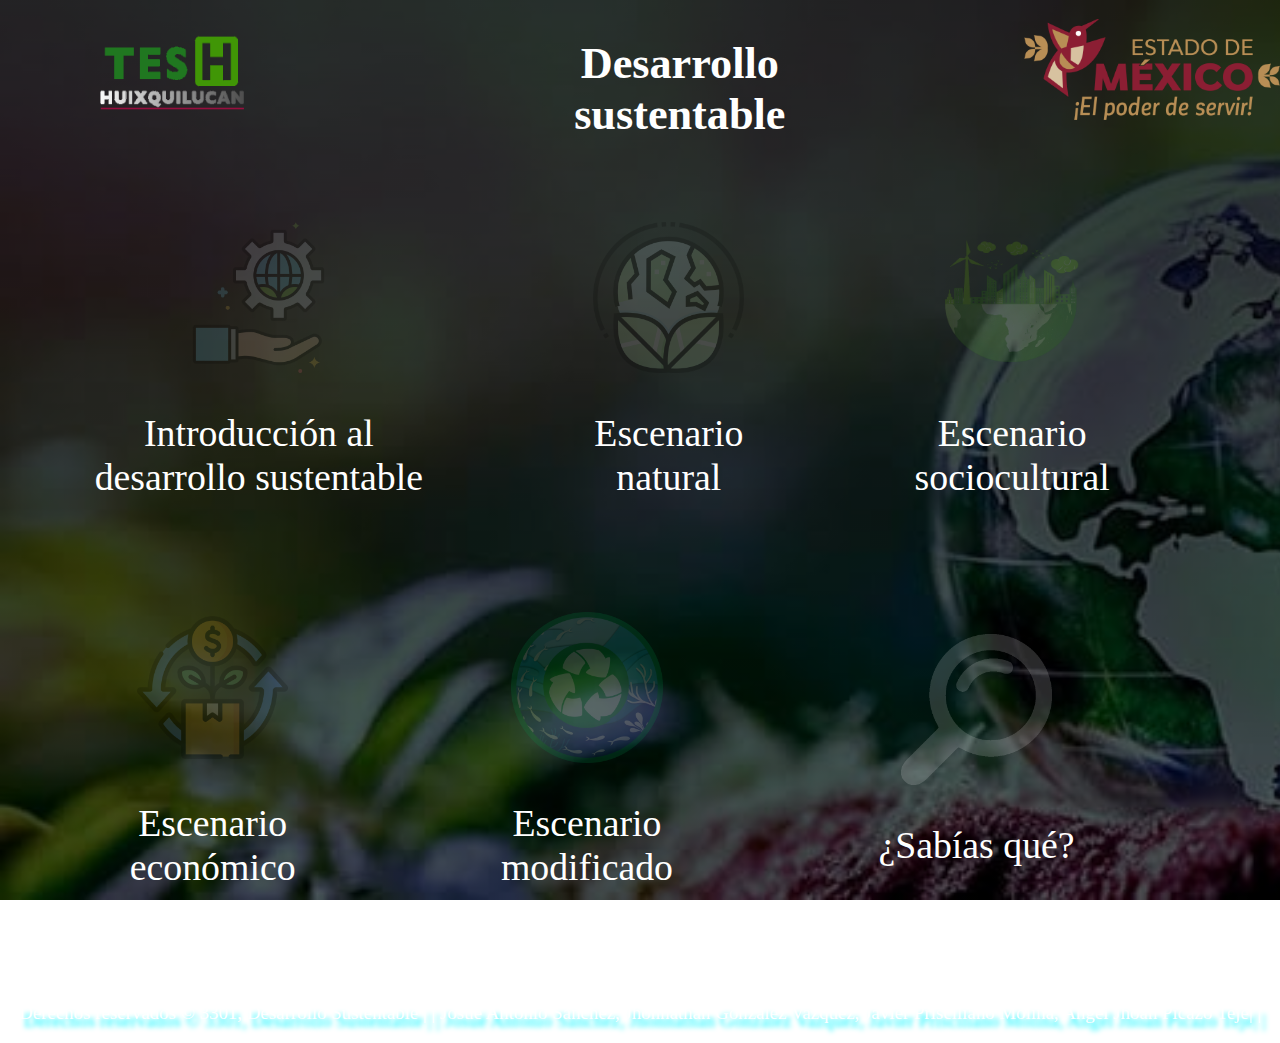
<file: index.html>
<!DOCTYPE html>
<html lang="en">
<head>
	<meta charset="UTF-8">
	<link rel="stylesheet" href="styles.css">
	<meta name="viewport" content="width=device-width, initial-scale=1.0">
	<title>Desarrollo sustentable</title>
	<link rel="icon" href="iconpes.png" >
</head>
<body>
	<header>
		<img src="TESH-LOGO.png" alt="" class="tlogo">
		<h3 class="titulo">Desarrollo sustentable</h3>
		<img src="edomex_logo.png" alt="" class="tlogo2">
		
	</header>


	


	<div class="contgrande">
		<div class="contprinc">
			<div class="cajas">
				<a href="PagCal.html"><div class="img">
					<img src="IDS.png" alt="" class="img">
				</div>
			</a>
				<p class="escenarios">Introducción al <br>desarrollo sustentable</p>
			</div>
			<div class="cajas">
				<a href="PagCal.html"><div class="img">
					<img src="EN.png" alt="" class="img">
				</div>
			</a>
				<p class="escenarios">Escenario<br>natural</p>
			</div>
			<div class="cajas">
				<a href="PagCal.html"><div class="img">
					<img src="ESC.png" alt="" class="img">
				</div>
			</a>
				<p class="escenarios">Escenario<br>sociocultural</p>
			</div>
		</div>


		<div class="contprinc">
			<div class="cajas">
				<a href="PagCal.html"><div class="img">
					<img src="EC.png" alt="" class="img">
				</div>
			</a>
				<p class="escenarios">Escenario<br>económico</p>
			</div>
			<div class="cajas">
				<a href="#emergente">
					<div class="img">
						<img src="ESF.png" alt="" class="img">
					</div>

				</a>
				<p class="escenarios">Escenario<br>modificado</p>
				<div id="emergente" class="modal">
					<div class="mod_content">
						<div class="close-btn">
							<a href="" class="modal_close">&times;</a>
						</div>
						<h2 class="temer">Usuarios</h2>
						<div class="botonesdir">
							<a href="https://www.appsheet.com/start/ad2097d6-8e42-408d-a425-c8c3bfe71334" class="btndir">Docente</a>
							<a href="https://www.appsheet.com/start/52cbe9e9-1683-4c27-ad28-f860fb7bc2f0" class="btndir">Alumnos</a>
						</div>

							
							
						</ul>
					</div>
				</div>
			</div>
			<div class="cajas">
				<a href="objetivo.html">
					<div class="img2">
						<img src="lupa.png" alt="" class="img2">
					</div>
				</a>
				<p class="escenarios">¿Sabías qué?</p>
			</div>
		</div>	
	</div>

	<footer>
		<p class="dere">Derechos reservados &copy 3301, Desarrollo Sustentable | | Josué Antonio Sánchez, Jhonnathan González Vazquez, Javier Prisciliano Molina, Angel Jhoan Picazo Teje| |</p>
	</footer>


</body>
</html>
</file>
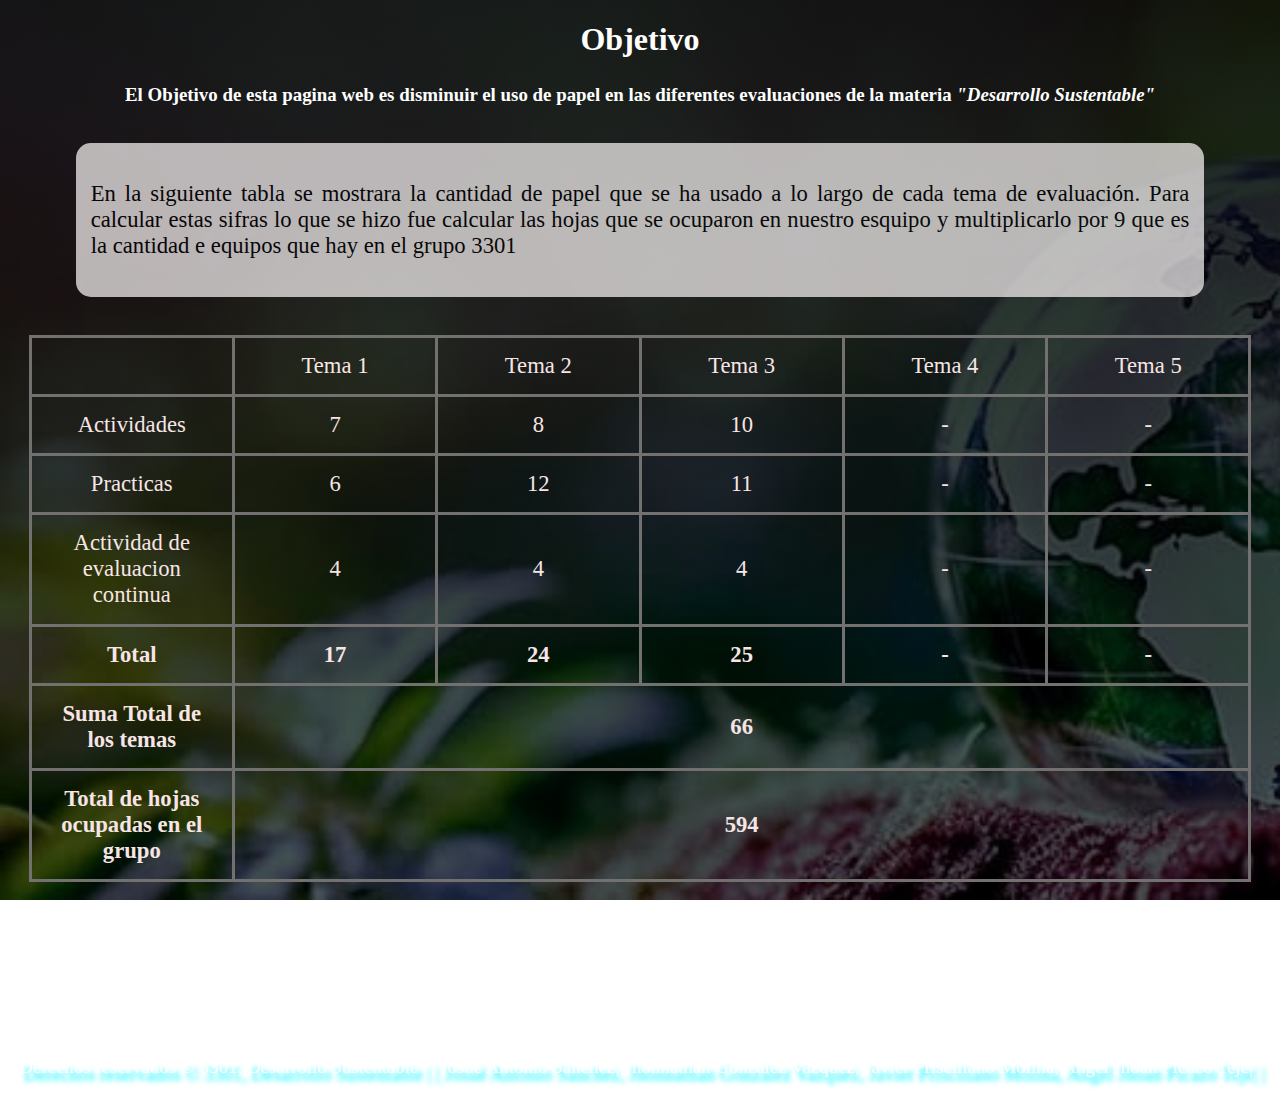
<file: objetivo.html>
<!DOCTYPE html>

<html lang="en">
	<head>
		<meta charset="utf-8">
		<meta name="viewport" content="width=device-width, initial-scale=1">
		<link rel="stylesheet" href="PGstyles.css">
		<title>Objetivo</title>
	</head>

	<body>
		<h1 class="titulo">Objetivo</h1>
		<h4 class="in1">El Objetivo de esta pagina web es disminuir el uso de papel en las diferentes evaluaciones de la materia <i>"Desarrollo Sustentable"</i></h4>
		<div class="cont1">
			<p class="in2">En la siguiente tabla se mostrara la cantidad de papel que se ha usado a lo largo de cada tema de evaluación. Para calcular estas sifras lo que se hizo fue calcular las hojas que se ocuparon en nuestro esquipo y multiplicarlo por 9 que es la cantidad e equipos que hay en el grupo 3301</p>
		</div>
		<center><table class="defaul" border="1">
			<tr>
				<td></td>
				<td>Tema 1</td>
				<td>Tema 2</td>
				<td>Tema 3</td>
				<td>Tema 4</td>
				<td>Tema 5</td>
			</tr>
			<tr>
				<td>Actividades</td>
				<td>7</td>
				<td>8</td>
				<td>10</td>
				<td>-</td>
				<td>-</td>
			</tr>
			<tr>
				<td>Practicas</td>
				<td>6</td>
				<td>12</td>
				<td>11</td>
				<td>-</td>
				<td>-</td>
			</tr>
			<tr>
				<td>Actividad de evaluacion continua</td>
				<td>4</td>
				<td>4</td>
				<td>4</td>
				<td>-</td>
				<td>-</td>
			</tr>
			<tr>
				<td><strong>Total</strong></td>
				<td><strong>17</strong></td>
				<td><strong>24</strong></td>
				<td><strong>25</strong></td>
				<td><strong>-</strong></td>
				<td><strong>-</strong></td>
			</tr>
			<tr>
				<td ><strong>Suma Total de los temas</strong></td>
				<td colspan="5"><strong>66</strong></td>
				
			</tr>
			<tr>
				<td><strong>Total de hojas ocupadas en el grupo</strong></td>
				<td colspan="5"><strong>594</strong></td>
			</tr>
			
		</table></center>
		<p></p>
		<a href="index.html"><img src="flecha-atras.png" class="reg"></a>
		<footer>
			<p class="dere">Derechos reservados &copy 3301, Desarrollo Sustentable | | Josué Antonio Sánchez, Jhonnathan González Vazquez, Javier Prisciliano Molina, Angel Jhoan Picazo Teje| |</p>
		</footer>

	</body>
</html>
</file>
<file: styles.css>
@MEDIA(max-width: 767px){
	body{
		background-image: linear-gradient( rgb(0 0 0 /.80),rgb(0 0 0/.70)) ,url(fondocel.jpg);
		background-repeat: no-repeat;
		background-size: cover;
		background-attachment: fixed;
		margin: 0;

	}



	header{
		display: flex;
		text-align: center;
		font-size: 1cm;
		color: white;


	}
	.titulo{
		margin: .4cm;
	}
	/*Para simbolito*/
.tlogo{
	margin-top: .5cm;
	
	width: 20%;
	height: 20%;

	
}
.tlogo2{
	
	margin-top: 1.1cm;
	margin-right: .1cm;
	width: 20%;
	height: 10%;
}



	.lupa{
		width: 8%;
	}
	

	

	/*Para el cuerpo*/
	.contgrande{
	margin-top: 1cm;
	text-align: center;
}


	.contprinc{
		display: block;
		justify-content:space-evenly ;
		margin-bottom: 2cm;
	}


	.cajas{
		
	    
	    display: flex;
	    flex-direction: column;
	    align-items: center;
	    justify-content: center;
	    color: white;    
	    transition: transform 0.3s ease, background-color 0.3s ease;
	}

	.img{
		
		width: 4cm;
		height: 4cm;
		align-items: center;
	}

	.escenarios{
		color: white;
		font-size: 1cm;
	}

	.img{
		opacity: 1;
		cursor: pointer;
		transition: all ease .4s;
		filter: drop-shadow(2px 2px 20px #0c969c);

	}
	.img2{
		width: 4cm;
		height: 4cm;
		align-items: center;
		opacity: 1;
		cursor: pointer;
		transition: all ease .4s;
		filter: drop-shadow(2px 2px 20px blanchedalmond);
	}

	footer{
		text-align: center;
		color: white;
		filter: drop-shadow(2px 2px 20px #0c969c);
		font-size: .5cm;
	}

	.modal{
		visibility: hidden;
		opacity: 0;
		position: absolute;
		top: 0;
		left: 0;
		right: 0;
		bottom: 0;
		display: flex;
		align-items: center;
		justify-content: center;
		background: rgba(77, 77, 77, .7);
		transition: all ease .4s;
	}

	.mod_content{
		background: black;
		padding: 30px;
		position: relative;
		width: 250px;
		height: auto;
		border-radius: 40px;
		box-shadow: 0px 0px 10px #0c969c;


	}

	.mod_content .titover{
		margin-top: 10px;
		
	}

	.mod_content .liover{
		font-size: .7cm;
	}
	.mod_content  li{
		font-size: .5cm;
	}

	.close-btn{
		position: absolute;
		top: 10px;
		right: 30px;
		width: 30px;
		height: 30px;
		border-radius: 5px;
		
		display: flex;
		justify-content: center;
		align-items: center;


	}
	.close-btn a{
		text-decoration: none;
		color: white;
		font-weight: 800;
		font-size: 50px;

	}
	

	.modal:target{
		visibility: visible;
		opacity: 1;

	}

	/*Botones dentro del modal*/
	.botonesdir{
		display: flex;
	    flex-direction: column; 
	    align-items: center; 
	    margin: 0; 

	}
	.btndir{
		border: solid 3px white;
		text-decoration: none;
		background: #207720;
		font-size: 1cm;
		
		
		margin-bottom: 1.3cm	;
		color: white;
		border-radius: 10px;
		padding: .3cm;
		transition: all ease .4s;
	}

	.btndir:hover{
		background: #409606;
		color: white;
		scale: 1.1;
	}

	.temer{
		color: white;
		font-size: 1.5cm;
	}

	


}



@MEDIA(min-width: 768px){
	body{
	background-image: linear-gradient( rgb(0 0 0 /.75),rgb(0 0 0/.55)) ,url(fondo2.jpg);
	background-size: cover;
	background-repeat: no-repeat;
	background-attachment: fixed;
	margin: 0;
}


header{
	display: flex;
	
	text-align: center;
	font-size: 1cm;
	color: white;
}

.tlogo{
	margin-top: -1cm;
	margin-left: 2cm;
	width: 15%;

	
}
.tlogo2{
	margin-left: 4.2cm;
	margin-top: .5cm;
	width: 20%;
	height: 10%;
}

.titulo{
	margin-left: 6cm;
	margin-top: 1cm;
}

/*Para simbolito*/



.lupa{
	width: 8%;
}
.obj{
	text-decoration: none;
	color: white;
	
	margin-left: 15cm;
	margin-top: 1.2cm;
	margin-bottom: .4cm;
	width: 20%;
	transition: all ease .4s;

}

.obj:hover{
	transform: scale(1.1);
	color: ghostwhite;
	text-shadow: 5px 8px 5px #00F4FF;
}


/*cuerpo*/
.contgrande{
	margin-top: 1cm;
	text-align: center;
	margin-left: -2cm;

}


.contprinc{
	display: flex;
	justify-content:space-evenly ;
	margin-bottom: 2cm;
}


.cajas{
	
    
    display: flex;
    flex-direction: column;
    align-items: center;
    justify-content: center;
    color: white;    
    transition: transform 0.3s ease, background-color 0.3s ease;
}

.img,.img2{
	
	width: 4cm;
	height: 4cm;
	align-items: center;
}
.escenarios{
	color: white;
	font-size: 1cm;
}

.img, .img2{
	opacity: .4;
	cursor: pointer;
	transition: all ease .4s;

}
.img:hover{
	opacity: 1;
	transform: scale(1.1);
	filter: drop-shadow(2px 2px 20px #0c969c);
}

.img2:hover{
	opacity: 1;
	transform: scale(1.1);
	filter: drop-shadow(10px 10px 20px blanchedalmond);
}




/*Para derechos*/
	footer{
		text-align: center;
		color: white;
		text-shadow: 5px 8px 5px #00F4FF;
		font-size: .5cm;
	}


	/*Emergente*/
	.modal{
		visibility: hidden;
		opacity: 0;
		position: absolute;
		top: 0;
		left: 0;
		right: 0;
		bottom: 0;
		display: flex;
		align-items: center;
		justify-content: center;
		background: rgba(77, 77, 77, .7);
		transition: all ease .4s;
	}

	.mod_content{
		background: black;
		padding: 100px;
		position: relative;
		width: 600px;
		height: auto;
		border-radius: 40px;
		box-shadow: 0px 0px 10px #0c969c;


	}

	.mod_content .titover{
		margin-top: 10px;
		
	}

	.mod_content .liover{
		font-size: .7cm;
	}
	.mod_content  li{
		font-size: .5cm;
	}

	.close-btn{
		position: absolute;
		top: 10px;
		right: 30px;
		width: 30px;
		height: 30px;
		padding: 10px;
		border-radius: 5px;
		
		display: flex;
		justify-content: center;
		align-items: center;



	}
	.close-btn a{
		text-decoration: none;
		color: white;
		font-weight: 800;
		font-size: 50px;
		transition: all ease .2s;


	}
	.close-btn a:hover {
		color: #C33BB8;
	}

	.modal:target{
		visibility: visible;
		opacity: 1;

	}

	/*Botones dentro del modal*/
	.botonesdir{
		display: flex;

	}
	.btndir{
		border: solid 3px white;
		text-decoration: none;
		background: #207720;
		font-size: 1cm;
		margin-left: 2.6cm;
		margin-top: .5cm;
		color: white;
		border-radius: 10px;
		padding: .3cm;
		transition: all ease .4s;
	}

	.btndir:hover{
		background: #409606;
		color: white;
		scale: 1.1;
	}

	.temer{
		letter-spacing: 10px;
		color: white;
		margin-top: -1.3cm;
		font-size: 1.5cm;
	}

}
</file>
<file: PGstyles.css>
@media(min-width:768px){

	body{
		background-image: linear-gradient( rgb(0 0 0 /.85),rgb(0 0 0/.55)) ,url(fondo2.jpg);
		background-size: cover;
		background-repeat: no-repeat;
		background-attachment: fixed;
		margin: 0;
	}
	.titulo{
		color: white;
		text-align: center;
	}
	.in1{
		font-size: .5cm;
		color: white;
		text-align: center;
	}

	.cont1{
		margin-top: 1cm;
		margin-left: 2cm;
		margin-right: 2cm;
		margin-bottom: 1cm;
		padding: .4cm;
		border-radius: 15px;
		background-color: snow;
		font-size: .6cm;
		opacity: .7;
		text-align: justify;
	}
	.in2{
		opacity: 1;
	}

	table{
		font-size: .6cm;
		border: 0.1cm solid #737070;
		border-collapse: collapse;
		margin-bottom: 2cm;
		color: #F7E5E5;
	}
	td{
	
		border: 0.1cm solid #737070;
	    padding: 0.4cm; 
	    text-align: center;
	   	width: 4.5cm;
	}

	.reg{
		width: 2cm;
		margin-left: 2cm;
	}

	footer{
		text-align: center;
		color: white;
		text-shadow: 5px 8px 5px #00F4FF;
		font-size: .5cm;
	}
}


DatosB{
	color: white;	
}
.D{
	margin-left: 2cm;
	margin-right: 1cm;
	font-size: .6cm;
	border-bottom: white .1cm solid;
	color: white;
}
</file>
